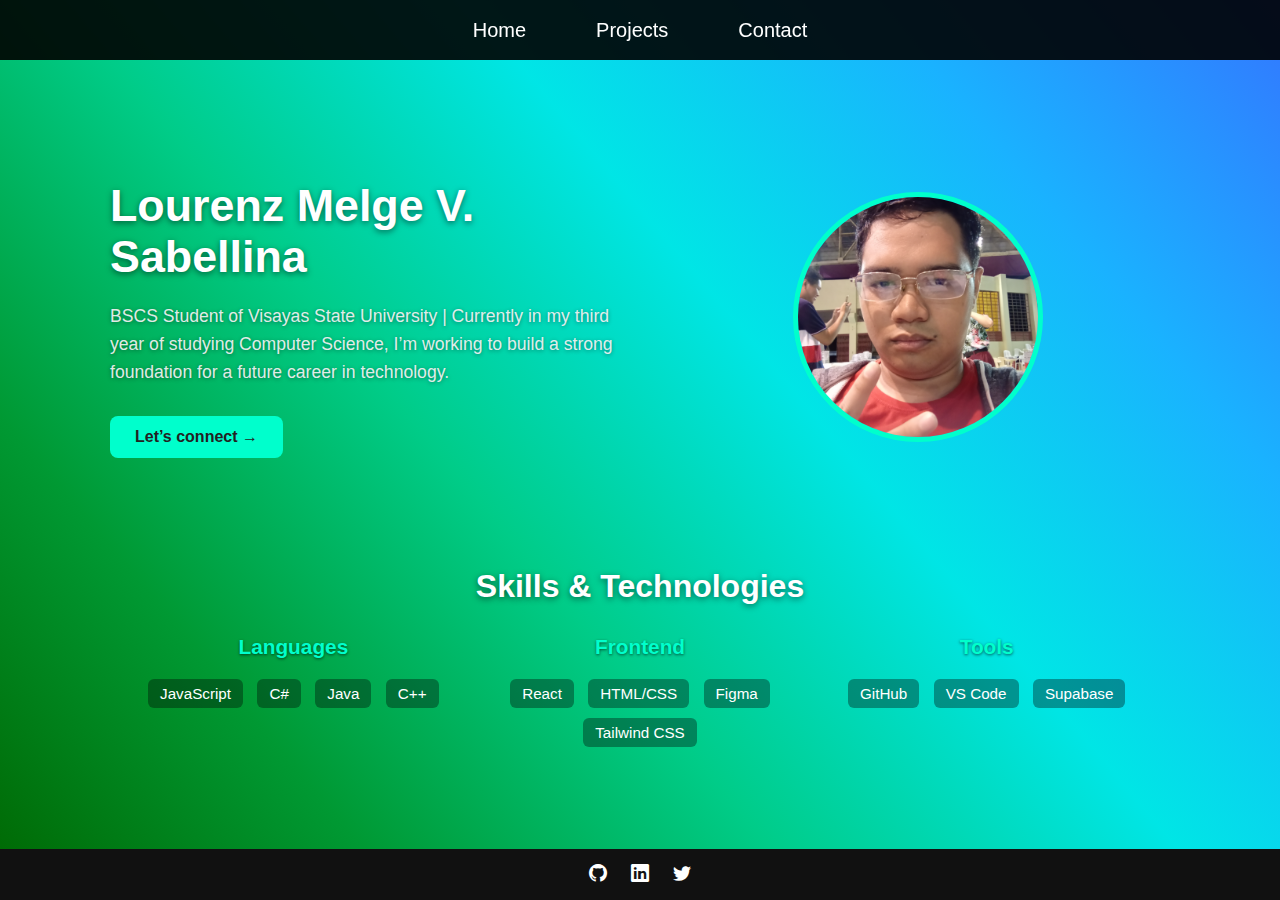
<file: index.html>
<!DOCTYPE html>
<html lang="en">
<head>
  <meta charset="UTF-8">
  <meta name="viewport" content="width=device-width, initial-scale=1.0">
  <title>Home Page</title>
  <link rel = "stylesheet" href = "style.css">
  <link rel="stylesheet" href="https://cdn.jsdelivr.net/npm/bootstrap-icons@1.3.0/font/bootstrap-icons.css" />
</head>

<body>
  <nav>
    <ul>
      <li><a href="index.html">Home</a></li>
      <li><a href="about.html">Projects</a></li>
      <li><a href="contact.html">Contact</a></li>
    </ul>
  </nav>

  <main>
    <div class="intro-container">
      <div class="intro-text">
        <h1>Lourenz Melge V. Sabellina</h1>
        <p>BSCS Student of Visayas State University | Currently in my third year of studying Computer Science, I’m working to build a strong foundation for a future career in technology.</p>
        <a href="#contact" class="connect-btn">Let’s connect →</a>
      </div>

      <div class="intro-photo">
        <img src="profile.jpg" alt="Profile Picture" class="profile-img">
      </div>
    </div>

    <div class="skills-section">
      <h2>Skills & Technologies</h2>
      <div class="skills-grid">
        <div class="skill-category">
          <h3>Languages</h3>
          <ul>
            <li>JavaScript</li>
            <li>C#</li>
            <li>Java</li>
            <li>C++</li>
          </ul>
        </div>
        <div class="skill-category">
          <h3>Frontend</h3>
          <ul>
            <li>React</li>
            <li>HTML/CSS</li>
            <li>Figma</li>
            <li>Tailwind CSS</li>
          </ul>
        </div>
        <div class="skill-category">
          <h3>Tools</h3>
          <ul>
            <li>GitHub</li>
            <li>VS Code</li>
            <li>Supabase</li>
          </ul>
        </div>
      </div>
    </div>
  </main>
  
  <footer>
    <div class="social-links">
      <a href="https://github.com/Meljiee" target="_blank"><i class="bi bi-github"></i></a>
      <a href="https://www.linkedin.com/in/lourenz-melge-sabellina-244a6134b" target="_blank"><i class="bi bi-linkedin"></i></a>
      <a href="https://x.com/" target="_blank"><i class="bi bi-twitter"></i></a>
    </div>
  </footer>
</body>
</html>
</file>
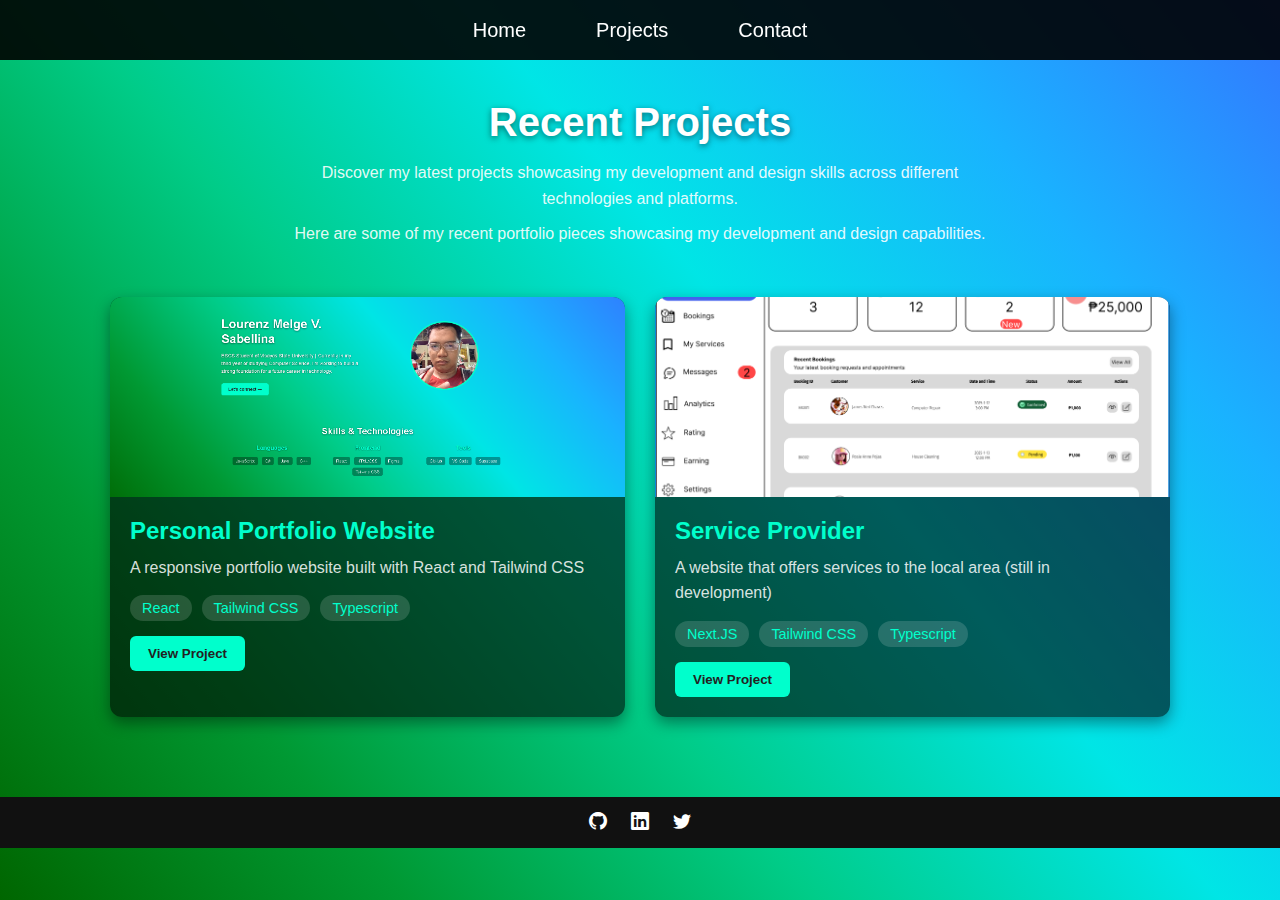
<file: about.html>
<!DOCTYPE html>
<html lang="en">
<head>
  <meta charset="UTF-8">
  <meta name="viewport" content="width=device-width, initial-scale=1.0">
  <title>About Page</title>
  <link rel = "stylesheet" href = "style.css">
  <link rel="stylesheet" href="https://cdn.jsdelivr.net/npm/bootstrap-icons@1.3.0/font/bootstrap-icons.css" />
</head>
<body>
  
  <nav>
    <ul>
      <li><a href = "index.html">Home</a></li>
      <li><a href = "about.html">Projects</a></li>
      <li><a href = "contact.html">Contact</a></li>
    </ul>
  </nav>

  <section class="about-title">
    <h1>Recent Projects</h1>
    <p>Discover my latest projects showcasing my development and design skills across different technologies and platforms.</p>
    <p>Here are some of my recent portfolio pieces showcasing my development and design capabilities.</p>
  </section>

  <section class="projects">
    <div class="project-card">
      <img src="portfolio-preview.png" alt="Personal Portfolio Website Preview">
      <div class="project-content">
        <h2>Personal Portfolio Website</h2>
        <p>A responsive portfolio website built with React and Tailwind CSS</p>
        <div class="tech-tags">
          <span>React</span>
          <span>Tailwind CSS</span>
          <span>Typescript</span>
        </div>
        <button class="project-btn">View Project</button>
      </div>
    </div>
    
    <div class="project-card">
      <img src="services-preview.png" alt="Service Provider Preview">
      <div class="project-content">
        <h2>Service Provider</h2>
        <p>A website that offers services to the local area (still in development)</p>
        <div class="tech-tags">
          <span>Next.JS</span>
          <span>Tailwind CSS</span>
          <span>Typescript</span>
        </div>
        <button class="project-btn">View Project</button>
      </div>
    </div>
  </section>

  
  <footer>
    <div class="social-links">
      <a href="https://github.com/Meljiee" target="_blank"><i class="bi bi-github"></i></a>
      <a href="https://www.linkedin.com/in/lourenz-melge-sabellina-244a6134b" target="_blank"><i class="bi bi-linkedin"></i></a>
      <a href="https://x.com/" target="_blank"><i class="bi bi-twitter"></i></a>
    </div>
  </footer>
    
</body>
</html>
</file>
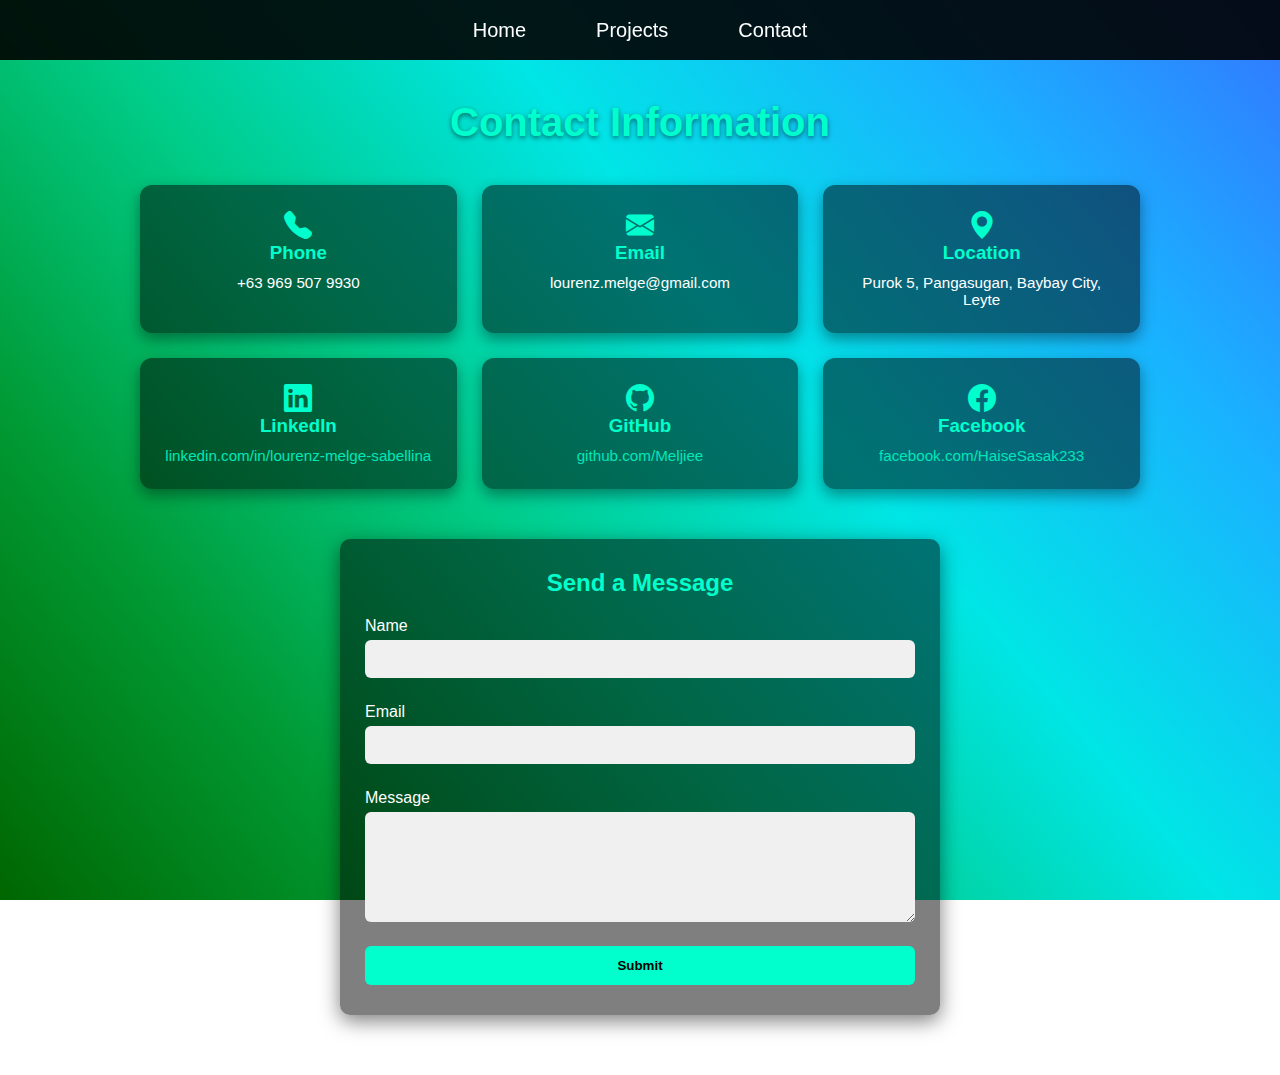
<file: contact.html>
<!DOCTYPE html>
<html lang="en">
<head>
  <meta charset="UTF-8">
  <meta name="viewport" content="width=device-width, initial-scale=1.0">
  <title>Contact Page</title>
  <link rel="stylesheet" href="style.css">
  <link rel="stylesheet" href="https://cdn.jsdelivr.net/npm/bootstrap-icons@1.3.0/font/bootstrap-icons.css" />
</head>
<body>

  <nav>
    <ul>
      <li><a href = "home.html">Home</a></li>
      <li><a href = "about.html">Projects</a></li>
      <li><a href = "contact.html">Contact</a></li>
    </ul>
  </nav>

          <section class="contact-section">
          <h1 class="contact-title">Contact Information</h1>
          <div class="contact-grid">
            <div class="contact-card">
              <i class="bi bi-telephone-fill icon"></i>
              <h3>Phone</h3>
              <p>+63 969 507 9930</p>
            </div>
            <div class="contact-card">
              <i class="bi bi-envelope-fill icon"></i>
              <h3>Email</h3>
              <p>lourenz.melge@gmail.com</p>
            </div>
            <div class="contact-card">
              <i class="bi bi-geo-alt-fill icon"></i>
              <h3>Location</h3>
              <p>Purok 5, Pangasugan, Baybay City, Leyte</p>
            </div>
            <div class="contact-card">
              <i class="bi bi-linkedin icon"></i>
              <h3>LinkedIn</h3>
              <p><a href="https://linkedin.com/in/lourenz-melge-sabellina" target="_blank">linkedin.com/in/lourenz-melge-sabellina</a></p>
            </div>
            <div class="contact-card">
              <i class="bi bi-github icon"></i>
              <h3>GitHub</h3>
              <p><a href="https://github.com/Meljiee" target="_blank">github.com/Meljiee</a></p>
            </div>
            <div class="contact-card">
              <i class="bi bi-facebook icon"></i>
              <h3>Facebook</h3>
              <p><a href="https://facebook.com/HaiseSasak233" target="_blank">facebook.com/HaiseSasak233</a></p>
            </div>
          </div>
    
          <div class="contact-form-container">
          <h2>Send a Message</h2>
          <form action="/action_page.php" class="contact-form">
            <label for="name">Name</label>
            <input type="text" id="name" name="name" required>

            <label for="email">Email</label>
            <input type="email" id="email" name="email" required>

            <label for="message">Message</label>
            <textarea id="message" name="message" rows="5" required></textarea>

            <button type="submit">Submit</button>
          </form>
        </div>
      </section>
    </div>
  </div>
</body>
</html>
</file>
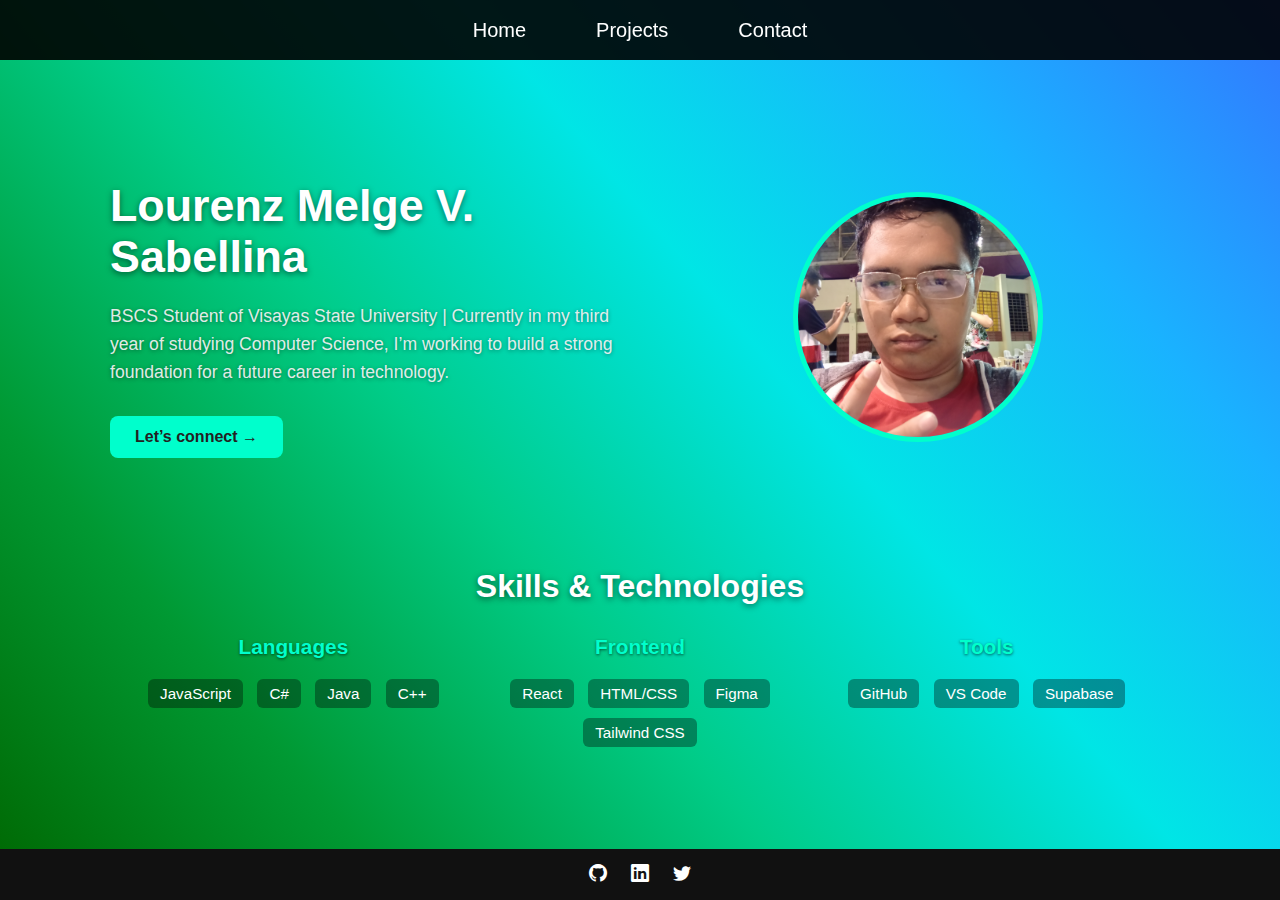
<file: home.html>
<!DOCTYPE html>
<html lang="en">
<head>
  <meta charset="UTF-8">
  <meta name="viewport" content="width=device-width, initial-scale=1.0">
  <title>Home Page</title>
  <link rel = "stylesheet" href = "style.css">
  <link rel="stylesheet" href="https://cdn.jsdelivr.net/npm/bootstrap-icons@1.3.0/font/bootstrap-icons.css" />
</head>

<body>
  <nav>
    <ul>
      <li><a href="home.html">Home</a></li>
      <li><a href="about.html">Projects</a></li>
      <li><a href="contact.html">Contact</a></li>
    </ul>
  </nav>

  <main>
    <div class="intro-container">
      <div class="intro-text">
        <h1>Lourenz Melge V. Sabellina</h1>
        <p>BSCS Student of Visayas State University | Currently in my third year of studying Computer Science, I’m working to build a strong foundation for a future career in technology.</p>
        <a href="#contact" class="connect-btn">Let’s connect →</a>
      </div>

      <div class="intro-photo">
        <img src="profile.jpg" alt="Profile Picture" class="profile-img">
      </div>
    </div>

    <div class="skills-section">
      <h2>Skills & Technologies</h2>
      <div class="skills-grid">
        <div class="skill-category">
          <h3>Languages</h3>
          <ul>
            <li>JavaScript</li>
            <li>C#</li>
            <li>Java</li>
            <li>C++</li>
          </ul>
        </div>
        <div class="skill-category">
          <h3>Frontend</h3>
          <ul>
            <li>React</li>
            <li>HTML/CSS</li>
            <li>Figma</li>
            <li>Tailwind CSS</li>
          </ul>
        </div>
        <div class="skill-category">
          <h3>Tools</h3>
          <ul>
            <li>GitHub</li>
            <li>VS Code</li>
            <li>Supabase</li>
          </ul>
        </div>
      </div>
    </div>
  </main>
  
  <footer>
    <div class="social-links">
      <a href="https://github.com/Meljiee" target="_blank"><i class="bi bi-github"></i></a>
      <a href="https://www.linkedin.com/in/lourenz-melge-sabellina-244a6134b" target="_blank"><i class="bi bi-linkedin"></i></a>
      <a href="https://x.com/" target="_blank"><i class="bi bi-twitter"></i></a>
    </div>
  </footer>
</body>
</html>
</file>
<file: style.css>
* {
    padding: 0;
    margin: 0;
    box-sizing: border-box;
    font-family: Arial, sans-serif;
}

body {
    min-height: 100vh;
    background-image: linear-gradient(
        50deg,
        hsl(120deg 100% 20%) 0%,  
        hsl(140deg 100% 30%) 20%,   
        hsl(160deg 100% 40%) 40%,   
        hsl(180deg 100% 45%) 60%,   
        hsl(200deg 100% 55%) 80%,   
        hsl(220deg 100% 60%) 100%   
    );
    background-size: cover;
    background-repeat: no-repeat;
    background-attachment: fixed;
    color: #00ffcc; 
    font-family: monospace; 
    display: flex;
    flex-direction: column;
}

main {
  flex: 1;
  padding-top: 120px;
  color: white;
}

/* NAVBAR */
nav {
    position: fixed;
    top: 0;
    left: 0;
    width: 100%;
    height: 60px;
    display: flex;
    justify-content: center; /* center the contents horizontally */
    align-items: center;
    background-color: rgba(0, 0, 0, 0.9);
    z-index: 1000;
}

/* Position site title/logo absolutely to the left */
nav > a {
    position: absolute;
    left: 20px;
    font-size: 32px;
    font-weight: bold;
    color: white;
    text-decoration: none;
}

nav ul {
    display: flex;
    gap: 2.5em; 
    margin: 0;       
    padding: 0;
    list-style: none;
    align-items: center;
}

nav ul a {
    color: white;
    padding: 5px 15px;
    border-radius: 5px;
    transition: 0.3s ease;
    font-size: 20px;
    text-decoration: none;
}

nav ul a:hover {
    background-color: rgba(255,255,255,0.1);
}

/* INTRO SECTION (two-column) */
.intro-container {
  display: flex;
  justify-content: space-between;
  align-items: center;
  max-width: 1100px;
  margin: 0 auto;
  padding: 60px 20px;
  gap: 50px;
}

.intro-text {
  flex: 1;
  text-align: left;
  color: white;
}

.intro-text h1 {
  font-size: 2.8rem;
  margin-bottom: 20px;
  color: #ffffff; /* pure white */
  text-shadow: 0px 2px 6px rgba(0,0,0,0.5); /* adds contrast */
}

.intro-text p {
  font-size: 1.1rem;
  margin-bottom: 30px;
  line-height: 1.6;
  color: rgba(240, 240, 240, 0.95); /* softer gray-white */
  text-shadow: 0px 1px 4px rgba(0,0,0,0.4);
}

.connect-btn {
  display: inline-block;
  background-color: #00ffcc;
  color: #222;
  font-weight: bold;
  padding: 12px 25px;
  border-radius: 8px;
  text-decoration: none;
  transition: 0.3s ease;
}

.connect-btn:hover {
  background-color: #00e6b8;
  transform: translateY(-2px);
}

/* Profile Image */
.intro-photo {
  flex: 1;
  text-align: center;
}

.profile-img {
  width: 250px;
  height: 250px;
  border-radius: 50%;
  object-fit: cover;
  border: 5px solid #00ffcc;
}

/* SKILLS */
.skills-section {
  max-width: 1000px;
  margin: 50px auto;
  text-align: center;
}

.skills-section h2 {
  font-size: 2rem;
  margin-bottom: 30px;
  color: #ffffff;
  text-shadow: 0px 2px 6px rgba(0,0,0,0.5);
}

.skills-grid {
  display: flex;
  justify-content: space-between;
  flex-wrap: wrap;
  gap: 40px;
}

.skill-category {
  flex: 1;
  min-width: 200px;
}

.skill-category h3 {
  font-size: 1.3rem;
  margin-bottom: 15px;
  color: #00ffcc;
  text-shadow: 0px 1px 3px rgba(0,0,0,0.6);
}

.skill-category ul {
  list-style: none;
  padding: 0;
}

.skill-category li {
  background: rgba(0,0,0,0.35); /* darker bg for contrast */
  display: inline-block;
  padding: 6px 12px;
  border-radius: 6px;
  margin: 5px;
  color: #ffffff; /* brighter text */
  font-size: 0.95rem;
  transition: all 0.3s ease;
}

/* FOOTER */
footer {
  position: relative;
  bottom: 0;
  left: 0;
  width: 100%;
  background: #111;
  color: white;
  text-align: center;
  padding: 15px 10px;
}

footer p {
  margin-bottom: 8px;
  font-size: 14px;
}

footer .social-links a {
  margin: 0 10px;
  color: #fff;
  font-size: 18px;
  text-decoration: none;
  transition: color 0.3s ease;
}

footer .social-links a:hover {
  color: #1e90ff;
}

/* Responsive (mobile) */
@media (max-width: 768px) {
  .intro-container {
    flex-direction: column;
    text-align: center;
  }
  .intro-text {
    text-align: center;
  }
}

/* Section Title */
.about-title {
  text-align: center;
  padding: 100px 20px 40px;
}

.about-title h1 {
  font-size: 2.5rem;
  color: white;
  margin-bottom: 15px;
  text-shadow: 0px 2px 6px rgba(0,0,0,0.5);
}

.about-title p {
  max-width: 700px;
  margin: 0 auto 10px;
  line-height: 1.6;
  color: rgba(255,255,255,0.9);
}

/* Projects Grid */
.projects {
  display: grid;
  grid-template-columns: repeat(auto-fit, minmax(350px, 1fr));
  gap: 30px;
  max-width: 1100px;
  margin: 0 auto;
  padding: 0 20px 80px;
}

/* Project Card */
.project-card {
  background-color: rgba(0,0,0,0.6);
  border-radius: 12px;
  box-shadow: 0 6px 15px rgba(0,0,0,0.4);
  overflow: hidden;
  display: flex;
  flex-direction: column;
  transition: transform 0.3s ease, box-shadow 0.3s ease;
}

.project-card:hover {
  transform: translateY(-5px);
  box-shadow: 0 10px 25px rgba(0,0,0,0.6);
}

/* Project Image */
.project-card img {
  width: 100%;
  height: 200px;
  object-fit: cover;
}

/* Project Content */
.project-content {
  padding: 20px;
  text-align: left;
}

.project-content h2 {
  font-size: 1.5rem;
  margin-bottom: 10px;
  color: #00ffcc;
}

.project-content p {
  margin-bottom: 15px;
  line-height: 1.6;
  color: rgba(255,255,255,0.85);
}

/* Tech Tags */
.tech-tags {
  display: flex;
  flex-wrap: wrap;
  gap: 10px;
  margin-bottom: 15px;
}

.tech-tags span {
  background-color: rgba(255,255,255,0.15);
  color: #00ffcc;
  padding: 5px 12px;
  border-radius: 20px;
  font-size: 0.9rem;
}

/* Button */
.project-btn {
  background-color: #00ffcc;
  color: #222;
  font-weight: bold;
  border: none;
  padding: 10px 18px;
  border-radius: 6px;
  cursor: pointer;
  transition: background 0.3s ease;
}

.project-btn:hover {
  background-color: #00e6b8;
}

/* CONTACT PAGE STYLING */
.contact-section {
  padding: 100px 20px 60px;
  text-align: center;
  color: white;
}

.contact-title {
  font-size: 2.5rem;
  margin-bottom: 40px;
  color: #00ffcc;
  text-shadow: 0px 2px 5px rgba(0,0,0,0.5);
}

.contact-grid {
  display: grid;
  grid-template-columns: repeat(auto-fit, minmax(250px, 1fr));
  gap: 25px;
  max-width: 1000px;
  margin: 0 auto 50px;
}

.contact-card {
  background-color: rgba(0, 0, 0, 0.5);
  border-radius: 12px;
  padding: 25px 20px;
  box-shadow: 0 6px 15px rgba(0, 0, 0, 0.4);
  transition: transform 0.3s ease;
}

.contact-card:hover {
  transform: translateY(-5px);
}

.contact-card .icon {
  font-size: 28px;
  margin-bottom: 10px;
  color: #00ffcc;
}

.contact-card h3 {
  margin-bottom: 10px;
  color: #00ffcc;
}

.contact-card p,
.contact-card a {
  color: white;
  word-break: break-word;
  font-size: 0.95rem;
}

.contact-card a {
  text-decoration: none;
  color: #00e6b8;
}

.contact-card a:hover {
  text-decoration: underline;
}

/* CONTACT FORM STYLING */
.contact-form-container {
  max-width: 600px;
  margin: 0 auto;
  text-align: left;
  background: rgba(0, 0, 0, 0.5);
  padding: 30px 25px;
  border-radius: 10px;
  box-shadow: 0 6px 20px rgba(0, 0, 0, 0.5);
}

.contact-form-container h2 {
  text-align: center;
  margin-bottom: 20px;
  color: #00ffcc;
}

.contact-form label {
  display: block;
  margin-top: 15px;
  margin-bottom: 5px;
  color: white;
}

.contact-form input,
.contact-form textarea {
  width: 100%;
  padding: 10px 12px;
  border-radius: 6px;
  border: none;
  outline: none;
  background: #f0f0f0;
  font-size: 1rem;
  margin-bottom: 10px;
}

.contact-form button {
  background-color: #00ffcc;
  color: #000;
  padding: 12px 20px;
  border: none;
  border-radius: 6px;
  cursor: pointer;
  font-weight: bold;
  width: 100%;
  margin-top: 10px;
  transition: background 0.3s ease;
}

.contact-form button:hover {
  background-color: #00e6b8;
}
</file>
